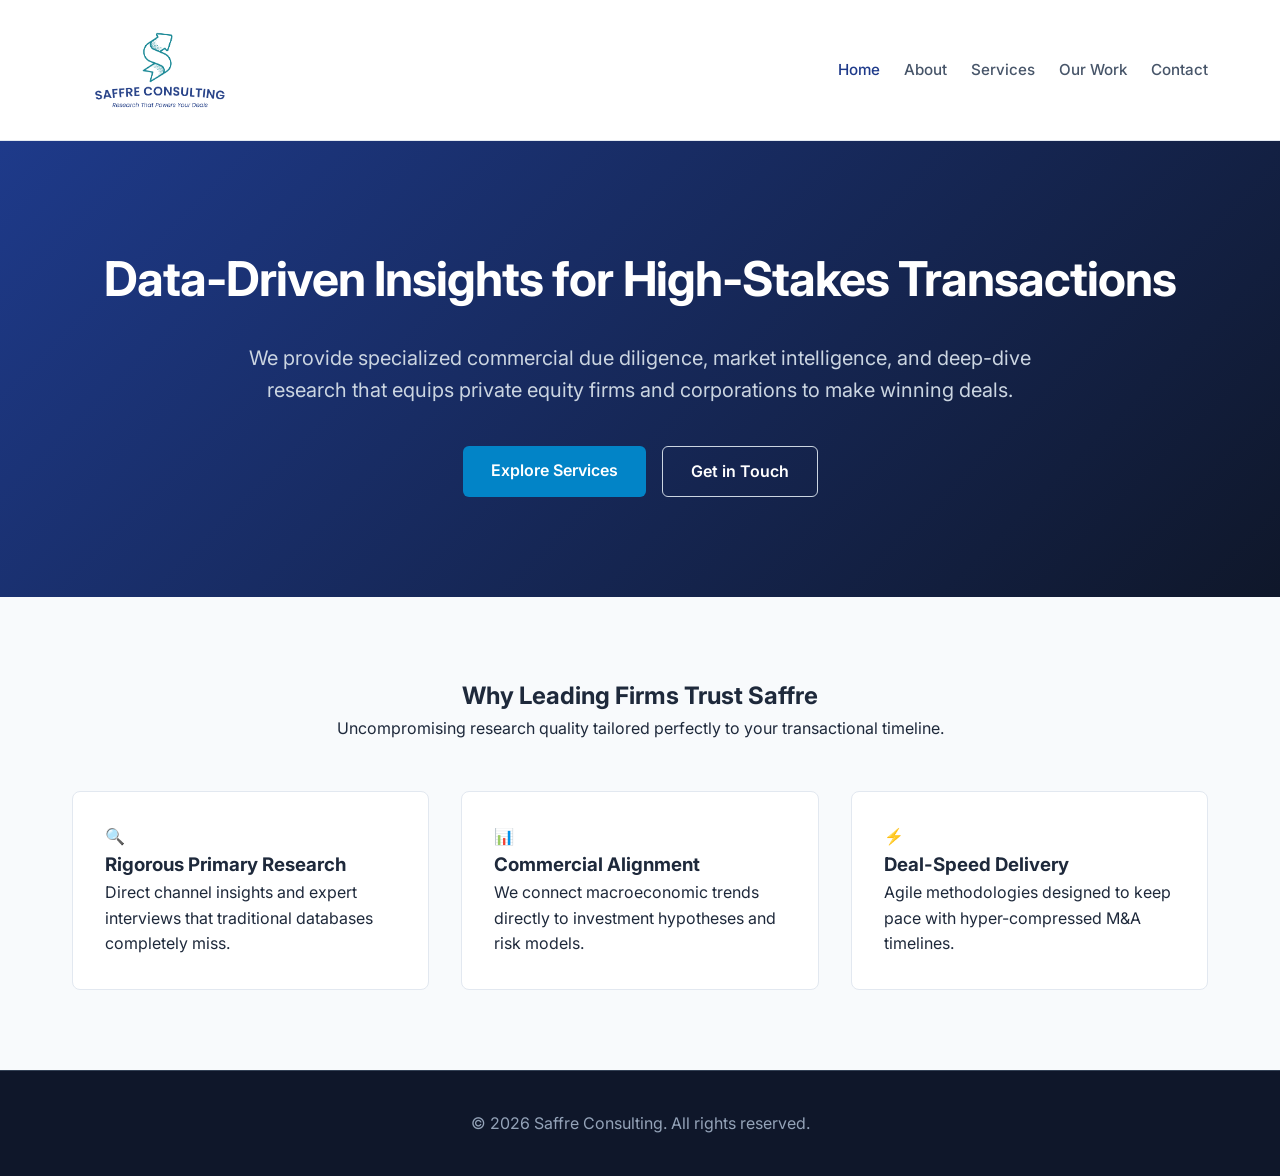
<file: index.html>
<!DOCTYPE html>
<html lang="en">
<head>
    <meta charset="UTF-8">
    <meta name="viewport" content="width=device-width, initial-scale=1.0">
    <title>Saffre Consulting | Research That Powers Your Deals</title>
    <link rel="stylesheet" href="styles.css">
    <link rel="preconnect" href="https://fonts.googleapis.com">
    <link rel="preconnect" href="https://fonts.gstatic.com" crossorigin>
    <link href="https://fonts.googleapis.com/css2?family=Inter:wght@300;400;500;600;700&display=swap" rel="stylesheet">
</head>
<body>
    <header>
        <div class="container navbar">
            <div class="logo">
                <a href="index.html">
                    <img src="logo.png" alt="Saffre Consulting" class="logo-img">
                </a>
            </div>
            <nav>
                <a href="index.html" class="active">Home</a>
                <a href="about.html">About</a>
                <a href="services.html">Services</a>
                <a href="work.html">Our Work</a>
                <a href="contact.html">Contact</a>
            </nav>
        </div>
    </header>

    <section class="hero">
        <div class="container hero-content">
            <h1>Data-Driven Insights for High-Stakes Transactions</h1>
            <p>We provide specialized commercial due diligence, market intelligence, and deep-dive research that equips private equity firms and corporations to make winning deals.</p>
            <div class="cta-buttons">
                <a href="services.html" class="btn btn-primary">Explore Services</a>
                <a href="contact.html" class="btn btn-secondary">Get in Touch</a>
            </div>
        </div>
    </section>

    <section class="features">
        <div class="container">
            <div class="section-title">
                <h2>Why Leading Firms Trust Saffre</h2>
                <p>Uncompromising research quality tailored perfectly to your transactional timeline.</p>
            </div>
            <div class="grid grid-3">
                <div class="card">
                    <div class="card-icon">🔍</div>
                    <h3>Rigorous Primary Research</h3>
                    <p>Direct channel insights and expert interviews that traditional databases completely miss.</p>
                </div>
                <div class="card">
                    <div class="card-icon">📊</div>
                    <h3>Commercial Alignment</h3>
                    <p>We connect macroeconomic trends directly to investment hypotheses and risk models.</p>
                </div>
                <div class="card">
                    <div class="card-icon">⚡</div>
                    <h3>Deal-Speed Delivery</h3>
                    <p>Agile methodologies designed to keep pace with hyper-compressed M&A timelines.</p>
                </div>
            </div>
        </div>
    </section>

    <footer>
        <div class="container footer-content">
            <p>&copy; 2026 Saffre Consulting. All rights reserved.</p>
        </div>
    </footer>
    <script src="script.js"></script>
</body>
</html>
</file>
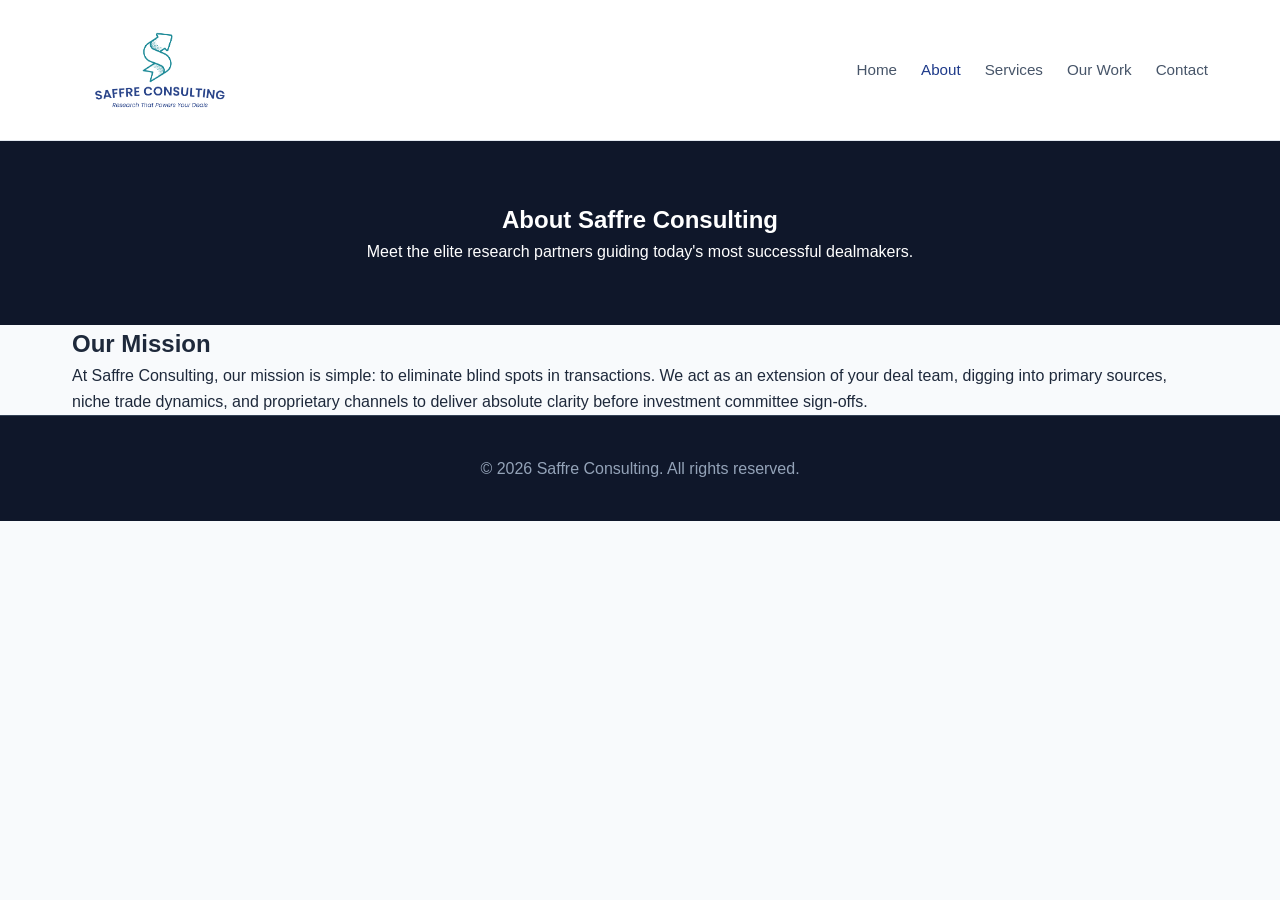
<file: about.html>
<!DOCTYPE html>
<html lang="en">
<head>
    <meta charset="UTF-8">
    <meta name="viewport" content="width=device-width, initial-scale=1.0">
    <title>About Us | Saffre Consulting</title>
    <link rel="stylesheet" href="styles.css">
</head>
<body>
    <header>
        <div class="container navbar">
            <div class="logo">
                <a href="index.html">
                    <img src="logo.png" alt="Saffre Consulting" class="logo-img">
                </a>
            </div>
            <nav>
                <a href="index.html">Home</a>
                <a href="about.html" class="active">About</a>
                <a href="services.html">Services</a>
                <a href="work.html">Our Work</a>
                <a href="contact.html">Contact</a>
            </nav>
        </div>
    </header>

    <section class="page-header">
        <div class="container">
            <h1>About Saffre Consulting</h1>
            <p>Meet the elite research partners guiding today's most successful dealmakers.</p>
        </div>
    </section>

    <section class="content-section">
        <div class="container single-column">
            <h2>Our Mission</h2>
            <p>At Saffre Consulting, our mission is simple: to eliminate blind spots in transactions. We act as an extension of your deal team, digging into primary sources, niche trade dynamics, and proprietary channels to deliver absolute clarity before investment committee sign-offs.</p>
        </div>
    </section>

    <footer>
        <div class="container footer-content">
            <p>&copy; 2026 Saffre Consulting. All rights reserved.</p>
        </div>
    </footer>
</body>
</html>
</file>
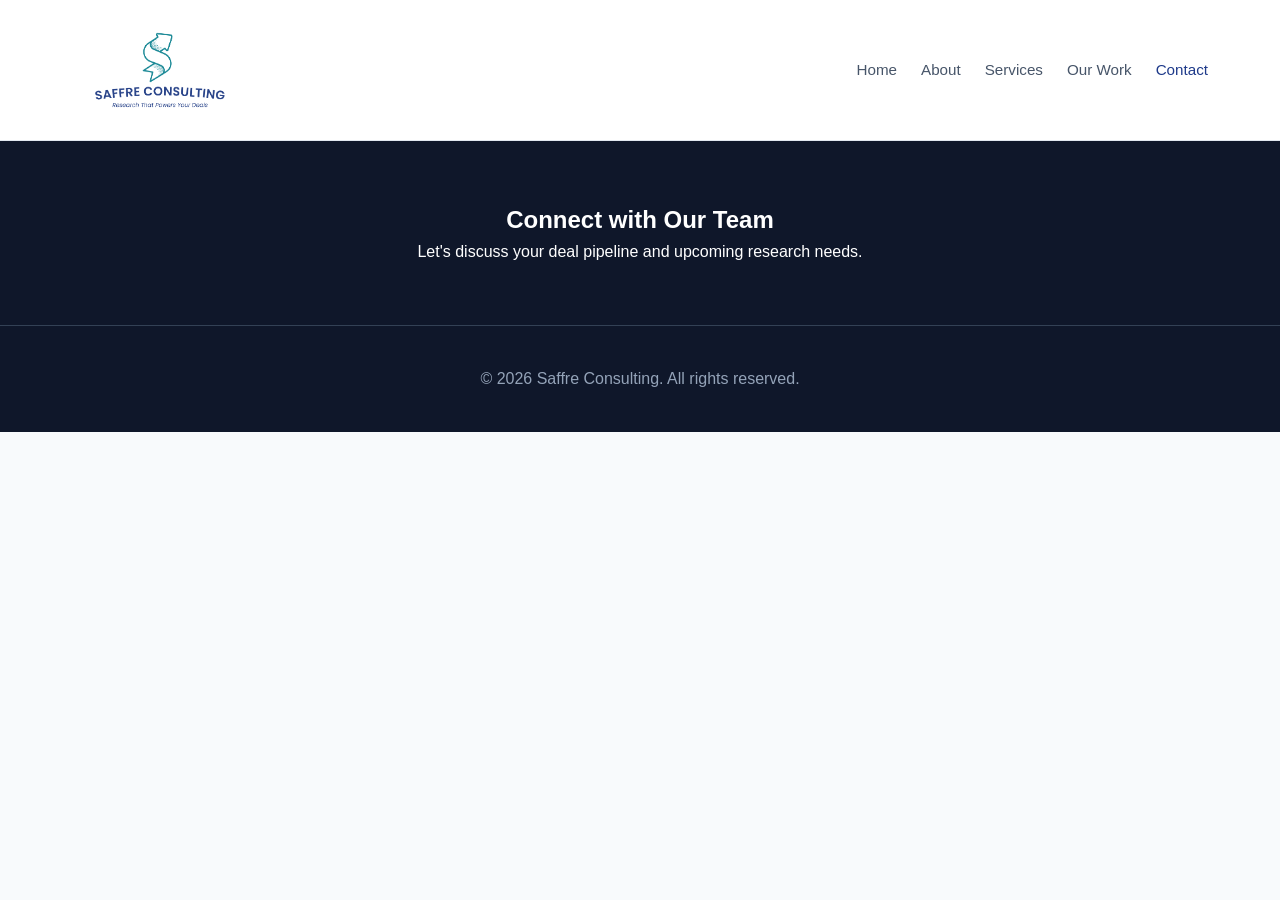
<file: contact.html>
<!DOCTYPE html>
<html lang="en">
<head>
    <meta charset="UTF-8">
    <meta name="viewport" content="width=device-width, initial-scale=1.0">
    <title>Contact Us | Saffre Consulting</title>
    <link rel="stylesheet" href="styles.css">
</head>
<body>
    <header>
        <div class="container navbar">
            <div class="logo">
                <a href="index.html">
                    <img src="logo.png" alt="Saffre Consulting" class="logo-img">
                </a>
            </div>
            <nav>
                <a href="index.html">Home</a>
                <a href="about.html">About</a>
                <a href="services.html">Services</a>
                <a href="work.html">Our Work</a>
                <a href="contact.html" class="active">Contact</a>
            </nav>
        </div>
    </header>

    <section class="page-header">
        <div class="container">
            <h1>Connect with Our Team</h1>
            <p>Let's discuss your deal pipeline and upcoming research needs.</p>
        </div>
    </section>

    <footer>
        <div class="container footer-content">
            <p>&copy; 2026 Saffre Consulting. All rights reserved.</p>
        </div>
    </footer>
</body>
</html>
</file>
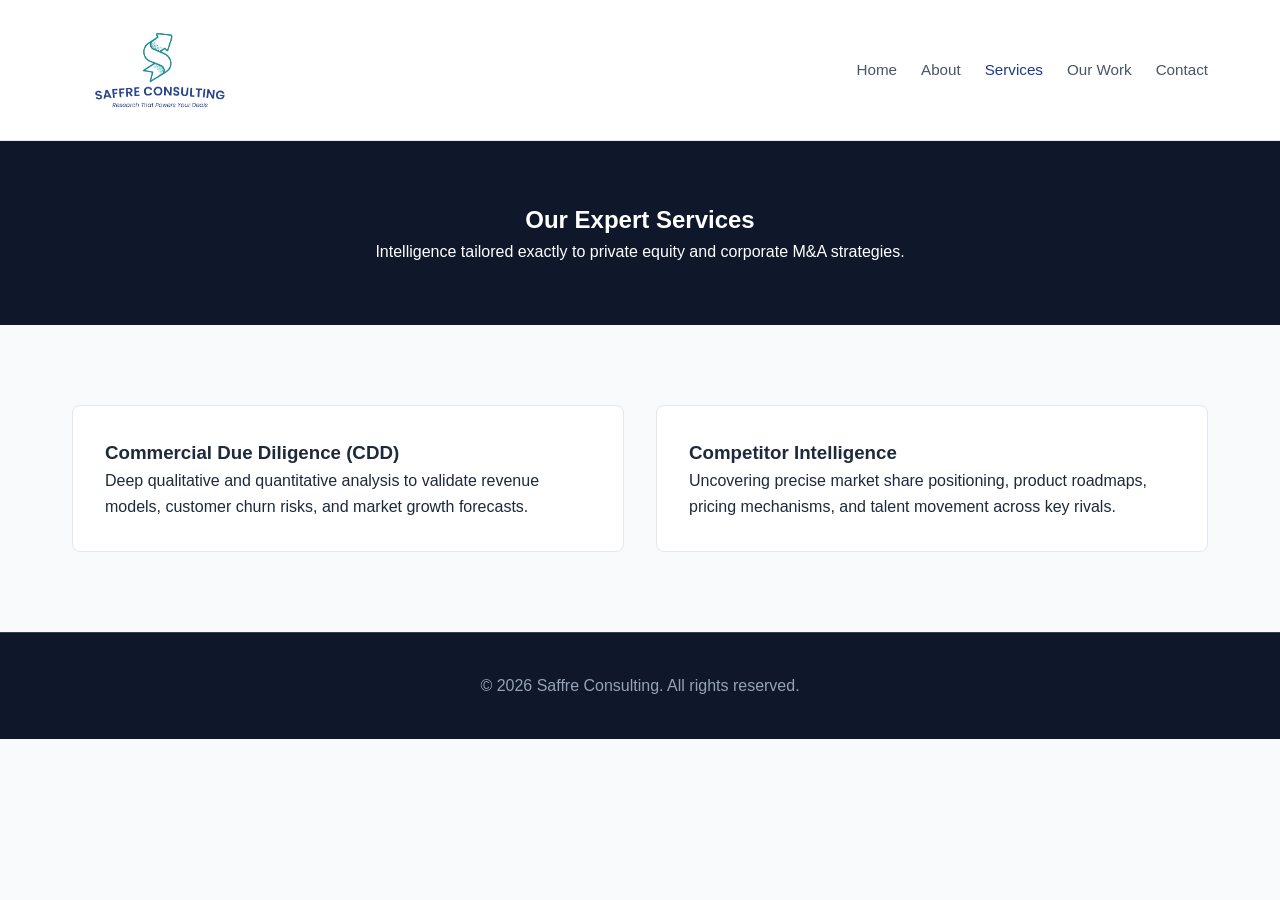
<file: services.html>
<!DOCTYPE html>
<html lang="en">
<head>
    <meta charset="UTF-8">
    <meta name="viewport" content="width=device-width, initial-scale=1.0">
    <title>Services | Saffre Consulting</title>
    <link rel="stylesheet" href="styles.css">
</head>
<body>
    <header>
        <div class="container navbar">
            <div class="logo">
                <a href="index.html">
                    <img src="logo.png" alt="Saffre Consulting" class="logo-img">
                </a>
            </div>
            <nav>
                <a href="index.html">Home</a>
                <a href="about.html">About</a>
                <a href="services.html" class="active">Services</a>
                <a href="work.html">Our Work</a>
                <a href="contact.html">Contact</a>
            </nav>
        </div>
    </header>

    <section class="page-header">
        <div class="container">
            <h1>Our Expert Services</h1>
            <p>Intelligence tailored exactly to private equity and corporate M&A strategies.</p>
        </div>
    </section>

    <section class="features">
        <div class="container">
            <div class="grid grid-2">
                <div class="card">
                    <h3>Commercial Due Diligence (CDD)</h3>
                    <p>Deep qualitative and quantitative analysis to validate revenue models, customer churn risks, and market growth forecasts.</p>
                </div>
                <div class="card">
                    <h3>Competitor Intelligence</h3>
                    <p>Uncovering precise market share positioning, product roadmaps, pricing mechanisms, and talent movement across key rivals.</p>
                </div>
            </div>
        </div>
    </section>

    <footer>
        <div class="container footer-content">
            <p>&copy; 2026 Saffre Consulting. All rights reserved.</p>
        </div>
    </footer>
</body>
</html>
</file>
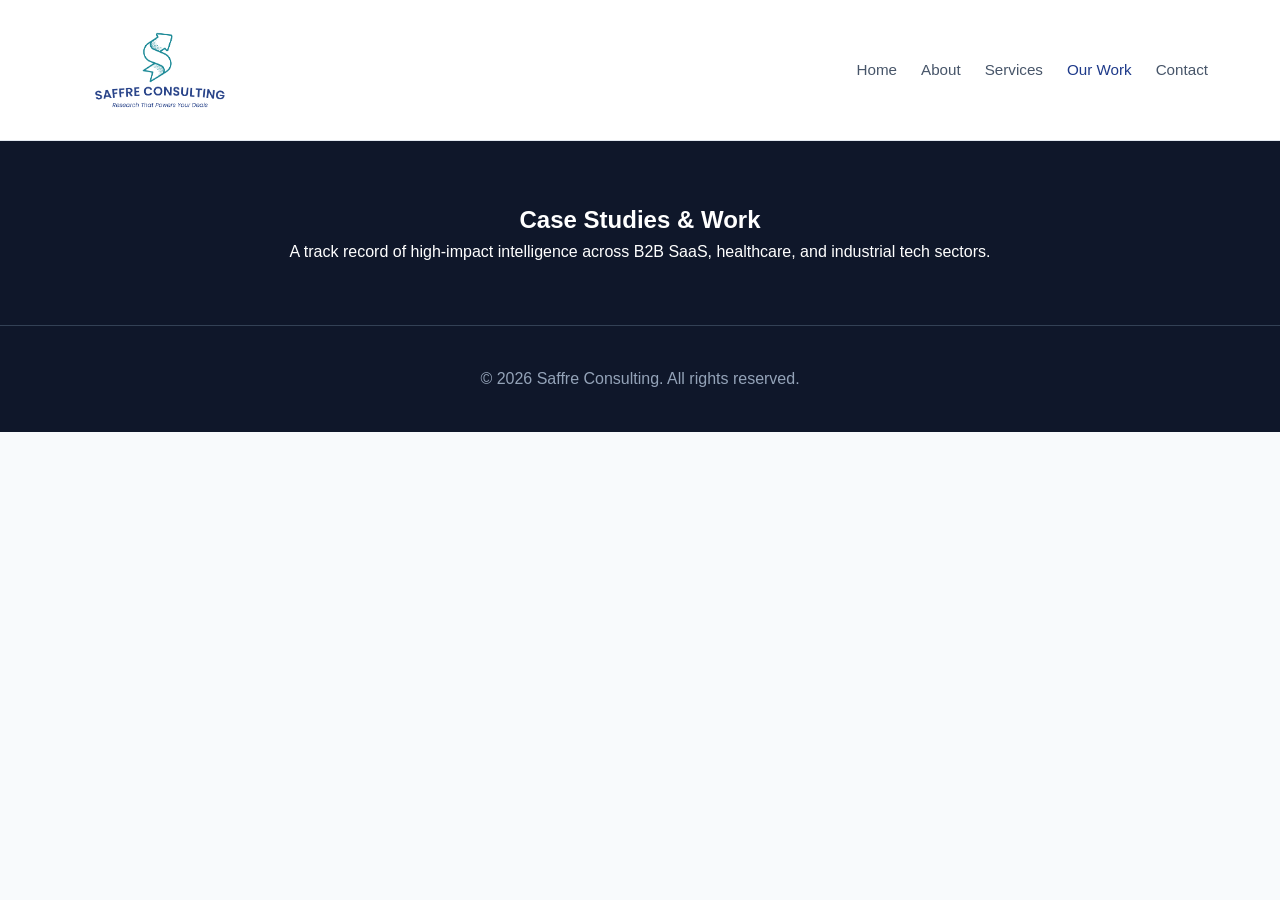
<file: work.html>
<!DOCTYPE html>
<html lang="en">
<head>
    <meta charset="UTF-8">
    <meta name="viewport" content="width=device-width, initial-scale=1.0">
    <title>Our Work | Saffre Consulting</title>
    <link rel="stylesheet" href="styles.css">
</head>
<body>
    <header>
        <div class="container navbar">
            <div class="logo">
                <a href="index.html">
                    <img src="logo.png" alt="Saffre Consulting" class="logo-img">
                </a>
            </div>
            <nav>
                <a href="index.html">Home</a>
                <a href="about.html">About</a>
                <a href="services.html">Services</a>
                <a href="work.html" class="active">Our Work</a>
                <a href="contact.html">Contact</a>
            </nav>
        </div>
    </header>

    <section class="page-header">
        <div class="container">
            <h1>Case Studies & Work</h1>
            <p>A track record of high-impact intelligence across B2B SaaS, healthcare, and industrial tech sectors.</p>
        </div>
    </section>

    <footer>
        <div class="container footer-content">
            <p>&copy; 2026 Saffre Consulting. All rights reserved.</p>
        </div>
    </footer>
</body>
</html>
</file>
<file: styles.css>
* {
    margin: 0;
    padding: 0;
    box-sizing: border-box;
}

body {
    font-family: 'Inter', sans-serif;
    color: #1e293b;
    background-color: #f8fafc;
    line-height: 1.6;
}

.container {
    max-width: 1200px;
    margin: 0 auto;
    padding: 0 2rem;
}

header {
    background: #ffffff;
    border-bottom: 1px solid #e2e8f0;
    position: sticky;
    top: 0;
    z-index: 100;
}

.navbar {
    display: flex;
    justify-content: space-between;
    align-items: center;
    height: 140px;
}

.logo {
    display: flex;
    align-items: center;
}

.logo a {
    display: flex;
    align-items: center;
    text-decoration: none;
}

.logo-img {
    height: 120px;
    width: auto;
    display: block;
}

nav {
    display: flex;
    gap: 24px;
}

nav a {
    text-decoration: none;
    color: #475569;
    font-weight: 500;
    font-size: 0.95rem;
    transition: color 0.2s ease;
}

nav a:hover, nav a.active {
    color: #1e3a8a;
}

.hero {
    background: linear-gradient(135deg, #1e3a8a 0%, #0f172a 100%);
    color: #ffffff;
    padding: 100px 0;
    text-align: center;
}

.hero-content h1 {
    font-size: 3rem;
    font-weight: 700;
    margin-bottom: 1.5rem;
    letter-spacing: -0.02em;
}

.hero-content p {
    font-size: 1.25rem;
    max-width: 800px;
    margin: 0 auto 2.5rem auto;
    color: #cbd5e1;
}

.cta-buttons {
    display: flex;
    justify-content: center;
    gap: 16px;
}

.btn {
    display: inline-block;
    padding: 12px 28px;
    border-radius: 6px;
    text-decoration: none;
    font-weight: 600;
    transition: transform 0.2s, background-color 0.2s;
}

.btn-primary {
    background-color: #0284c7;
    color: white;
}

.btn-primary:hover {
    background-color: #0369a1;
}

.btn-secondary {
    background-color: transparent;
    color: white;
    border: 1px solid #cbd5e1;
}

.btn-secondary:hover {
    background-color: rgba(255, 255, 255, 0.1);
}

.page-header {
    background: #0f172a;
    color: white;
    padding: 60px 0;
    text-align: center;
}

.features {
    padding: 80px 0;
}

.section-title {
    text-align: center;
    margin-bottom: 50px;
}

.grid {
    display: grid;
    gap: 32px;
}

.grid-3 {
    grid-template-columns: repeat(auto-fit, minmax(300px, 1fr));
}

.grid-2 {
    grid-template-columns: repeat(auto-fit, minmax(450px, 1fr));
}

.card {
    background: white;
    padding: 32px;
    border-radius: 8px;
    border: 1px solid #e2e8f0;
    transition: box-shadow 0.2s;
}

.card:hover {
    box-shadow: 0 10px 15px -3px rgba(0, 0, 0, 0.05);
}

footer {
    background: #0f172a;
    color: #94a3b8;
    padding: 40px 0;
    text-align: center;
    border-top: 1px solid #334155;
    margin-top: auto;
}

@media (max-width: 768px) {
    .navbar {
        height: auto;
        padding-top: 12px;
        padding-bottom: 12px;
        flex-wrap: wrap;
        gap: 12px;
    }

    .logo-img {
        height: 90px;
    }

    nav {
        gap: 16px;
        flex-wrap: wrap;
    }
}
</file>
